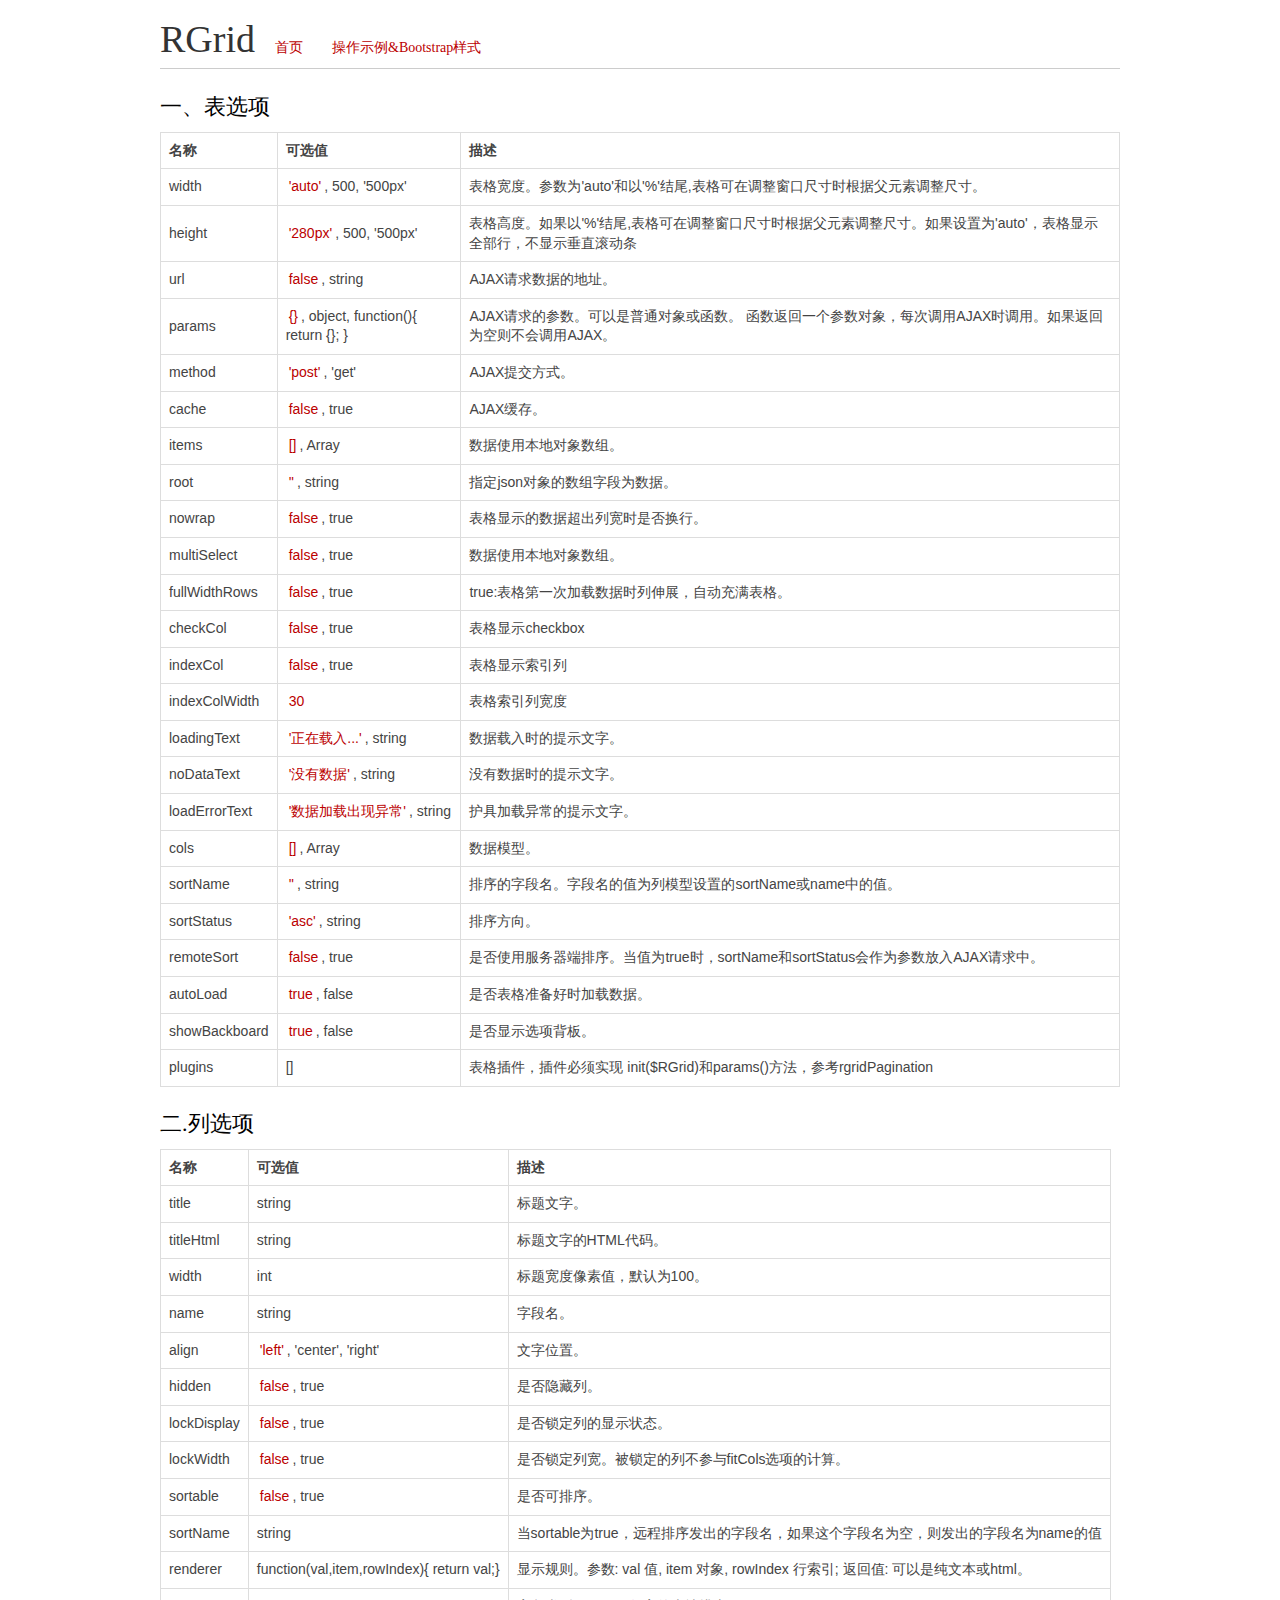
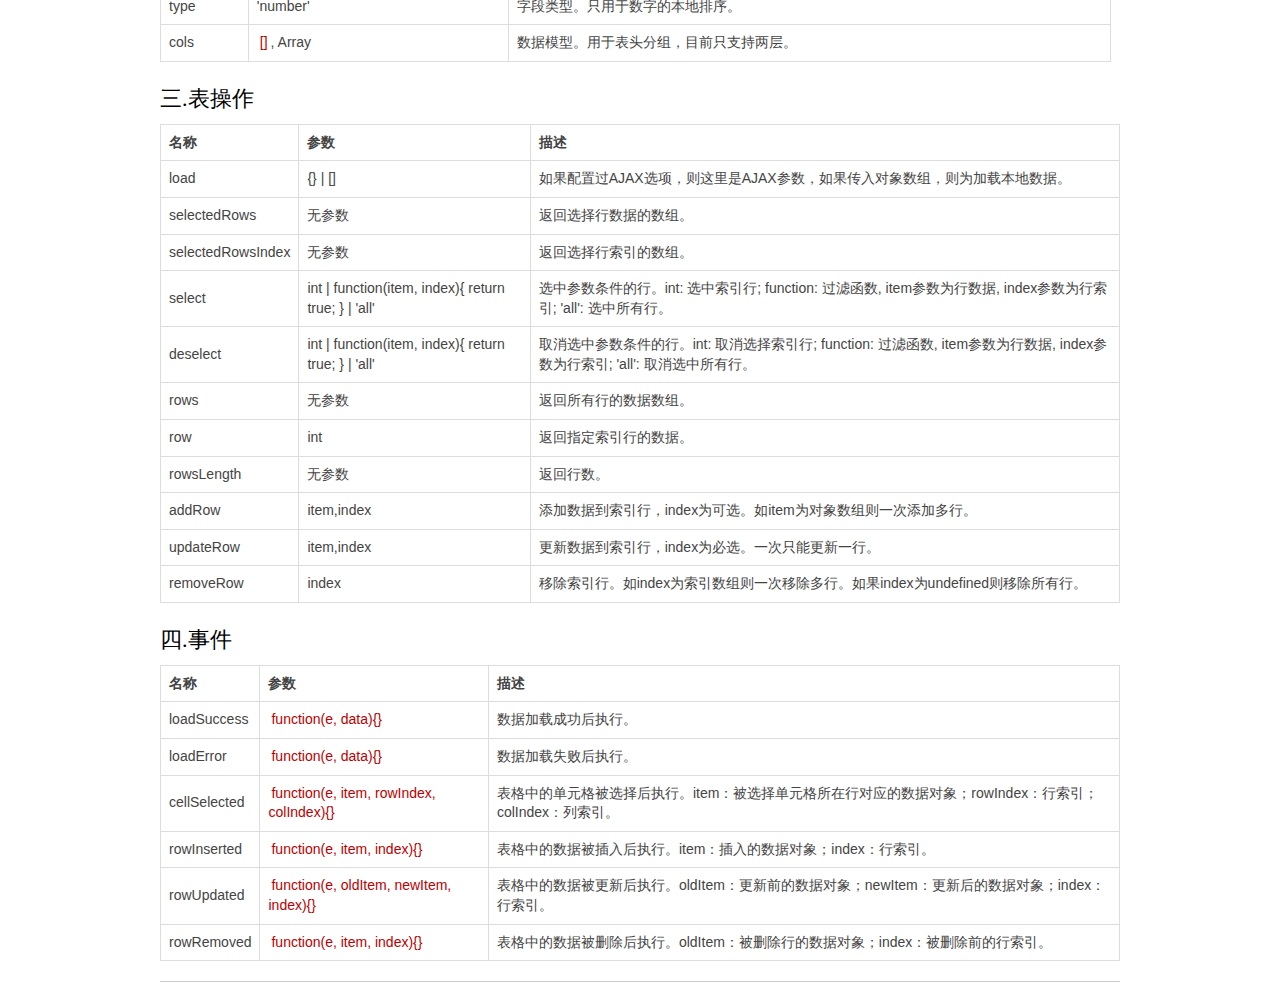
<file: libs/rgrid/examples/api.html>
<!DOCTYPE html>
<!--[if lt IE 7]>      <html class="no-js lt-ie9 lt-ie8 lt-ie7"> <![endif]-->
<!--[if IE 7]>         <html class="no-js lt-ie9 lt-ie8"> <![endif]-->
<!--[if IE 8]>         <html class="no-js lt-ie9"> <![endif]-->
<!--[if gt IE 8]><!--> <html class="no-js"> <!--<![endif]-->
    <head>
        <meta charset="utf-8">
        <meta http-equiv="X-UA-Compatible" content="IE=edge,chrome=1">
        <title></title>
        <meta name="description" content="">
        <meta name="viewport" content="width=device-width,initial-scale=1,minimum-scale=1,maximum-scale=1">

        <link rel="stylesheet" href="css/normalize.css">
        <link rel="stylesheet" href="css/main.css">
        <link rel="stylesheet" href="css/960.css">


        <!--[if lt IE 9]>
        <script src="js/vendor/html5shiv.js"></script>
        <![endif]-->
        <script src="js/vendor/modernizr-2.6.2.min.js"></script>
    </head>
    <body>
        <header class="container_12">
			<h1 ><a class="index" href="index.html">RGrid</a> <a href="index.html" >首页</a>  <a href="examples1.html" >操作示例&Bootstrap样式</a></h1>
			<hr>
		</header>
        <main class="container_12">
            <h2 >一、表选项</h2>

            <table class="table">
                <tr>
                    <th>名称</th>
                    <th>可选值</th>
                    <th>描述</th>
                </tr>
                <tr>
                    <td>width</td>
                    <td><em>'auto'</em>, 500, '500px'</td>
                    <td>表格宽度。参数为'auto'和以'%'结尾,表格可在调整窗口尺寸时根据父元素调整尺寸。</td>
                </tr>
                <tr>
                    <td>height</td>
                    <td><em>'280px'</em>, 500, '500px'</td>
                    <td>表格高度。如果以'%'结尾,表格可在调整窗口尺寸时根据父元素调整尺寸。如果设置为'auto'，表格显示全部行，不显示垂直滚动条</td>
                </tr>
                <tr>
                    <td>url</td>
                    <td><em>false</em>, string</td>
                    <td>AJAX请求数据的地址。</td>
                </tr>
                <tr>
                    <td>params</td>
                    <td><em>{}</em>, object, function(){ return {}; }</td>
                    <td>AJAX请求的参数。可以是普通对象或函数。
                        函数返回一个参数对象，每次调用AJAX时调用。如果返回为空则不会调用AJAX。
                    </td>
                </tr>
                <tr>
                    <td>method</td>
                    <td><em>'post'</em>, 'get'</td>
                    <td>AJAX提交方式。</td>
                </tr>
                <tr>
                    <td>cache</td>
                    <td><em>false</em>, true</td>
                    <td>AJAX缓存。</td>
                </tr>
                <tr>
                    <td>items</td>
                    <td><em>[]</em>, Array</td>
                    <td>数据使用本地对象数组。</td>
                </tr>
                <tr>
                    <td>root</td>
                    <td><em>''</em>, string</td>
                    <td>指定json对象的数组字段为数据。</td>
                </tr>

                <tr>
                    <td>nowrap</td>
                    <td><em>false</em>, true</td>
                    <td>表格显示的数据超出列宽时是否换行。</td>
                </tr>
                <tr>
                    <td>multiSelect</td>
                    <td><em>false</em>, true</td>
                    <td>数据使用本地对象数组。</td>
                </tr>
                <tr>
                    <td>fullWidthRows</td>
                    <td><em>false</em>, true</td>
                    <td>true:表格第一次加载数据时列伸展，自动充满表格。</td>
                </tr>
                <tr>
                    <td>checkCol</td>
                    <td><em>false</em>, true</td>
                    <td>表格显示checkbox</td>
                </tr>
                <tr>
                    <td>indexCol</td>
                    <td><em>false</em>, true</td>
                    <td>表格显示索引列</td>
                </tr>
                <tr>
                    <td>indexColWidth</td>
                    <td><em>30</em></td>
                    <td>表格索引列宽度</td>
                </tr>
                <tr>
                    <td>loadingText</td>
                    <td><em>'正在载入...'</em>, string</td>
                    <td>数据载入时的提示文字。</td>
                </tr>
                <tr>
                    <td>noDataText</td>
                    <td><em>'没有数据'</em>, string</td>
                    <td>没有数据时的提示文字。</td>
                </tr>
                <tr>
                    <td>loadErrorText</td>
                    <td><em>'数据加载出现异常'</em>, string</td>
                    <td>护具加载异常的提示文字。</td>
                </tr>
                <tr>
                    <td>cols</td>
                    <td><em>[]</em>, Array</td>
                    <td>数据模型。</td>
                </tr>
                <tr>
                    <td>sortName</td>
                    <td><em>''</em>, string</td>
                    <td>排序的字段名。字段名的值为列模型设置的sortName或name中的值。</td>
                </tr>
                <tr>
                    <td>sortStatus</td>
                    <td><em>'asc'</em>, string</td>
                    <td>排序方向。</td>
                </tr>
                <tr>
                    <td>remoteSort</td>
                    <td><em>false</em>, true</td>
                    <td>是否使用服务器端排序。当值为true时，sortName和sortStatus会作为参数放入AJAX请求中。</td>
                </tr>
                <tr>
                    <td>autoLoad</td>
                    <td><em>true</em>, false</td>
                    <td>是否表格准备好时加载数据。</td>
                </tr>
                <tr>
                    <td>showBackboard</td>
                    <td><em>true</em>, false</td>
                    <td>是否显示选项背板。</td>
                </tr>
                <tr>
                    <td>plugins</td>
                    <td>[]</td>
                    <td>表格插件，插件必须实现 init($RGrid)和params()方法，参考rgridPagination</td>
                </tr>
            </table>


            <h2>二.列选项</h2>
            <table class="table table-bordered">
                <tr>
                    <th>名称</th>
                    <th>可选值</th>
                    <th>描述</th>
                </tr>
                <tr>
                    <td>title</td>
                    <td>string</td>
                    <td>标题文字。</td>
                </tr>
                <tr>
                    <td>titleHtml</td>
                    <td>string</td>
                    <td>标题文字的HTML代码。</td>
                </tr>
                <tr>
                    <td>width</td>
                    <td>int</td>
                    <td>标题宽度像素值，默认为100。</td>
                </tr>
                <tr>
                    <td>name</td>
                    <td>string</td>
                    <td>字段名。</td>
                </tr>

                <tr>
                    <td>align</td>
                    <td><em>'left'</em>, 'center', 'right'</td>
                    <td>文字位置。</td>
                </tr>
                <tr>
                    <td>hidden</td>
                    <td><em>false</em>, true</td>
                    <td>是否隐藏列。</td>
                </tr>
                <tr>
                    <td>lockDisplay</td>
                    <td><em>false</em>, true</td>
                    <td>是否锁定列的显示状态。</td>
                </tr>
                <tr>
                    <td>lockWidth</td>
                    <td><em>false</em>, true</td>
                    <td>是否锁定列宽。被锁定的列不参与fitCols选项的计算。</td>
                </tr>
                <tr>
                    <td>sortable</td>
                    <td><em>false</em>, true</td>
                    <td>是否可排序。</td>
                </tr>
                <tr>
                    <td>sortName</td>
                    <td>string</td>
                    <td>当sortable为true，远程排序发出的字段名，如果这个字段名为空，则发出的字段名为name的值</td>
                </tr>
                <tr>
                    <td>renderer</td>
                    <td>function(val,item,rowIndex){ return val;}</td>
                    <td>显示规则。参数: val 值, item 对象, rowIndex 行索引;
                        返回值: 可以是纯文本或html。
                    </td>
                </tr>
                <tr>
                    <td>type</td>
                    <td>'number'</td>
                    <td>字段类型。只用于数字的本地排序。</td>
                </tr>
                <tr>
                    <td>cols</td>
                    <td><em>[]</em>, Array</td>
                    <td>数据模型。用于表头分组，目前只支持两层。</td>
                </tr>
            </table>

            <h2>三.表操作</h2>
            <table class="table table-bordered">
                <tr>
                    <th>名称</th>
                    <th>参数</th>
                    <th>描述</th>
                </tr>
                <tr>
                    <td>load</td>
                    <td>{} | []</td>
                    <td>如果配置过AJAX选项，则这里是AJAX参数，如果传入对象数组，则为加载本地数据。</td>
                </tr>
                <tr>
                    <td>selectedRows</td>
                    <td>无参数</td>
                    <td>返回选择行数据的数组。</td>
                </tr>
                <tr>
                    <td>selectedRowsIndex</td>
                    <td>无参数</td>
                    <td>返回选择行索引的数组。</td>
                </tr>
                <tr>
                    <td>select</td>
                    <td>int | function(item, index){ return true; } | 'all'</td>
                    <td>选中参数条件的行。int: 选中索引行; function: 过滤函数, item参数为行数据, index参数为行索引; 'all': 选中所有行。</td>
                </tr>
                <tr>
                    <td>deselect</td>
                    <td>int | function(item, index){ return true; } | 'all'</td>
                    <td>取消选中参数条件的行。int: 取消选择索引行; function: 过滤函数, item参数为行数据, index参数为行索引; 'all': 取消选中所有行。</td>
                </tr>
                <tr>
                    <td>rows</td>
                    <td>无参数</td>
                    <td>返回所有行的数据数组。</td>
                </tr>
                <tr>
                    <td>row</td>
                    <td>int</td>
                    <td>返回指定索引行的数据。</td>
                </tr>
                <tr>
                    <td>rowsLength</td>
                    <td>无参数</td>
                    <td>返回行数。</td>
                </tr>
                <tr>
                    <td>addRow</td>
                    <td>item,index</td>
                    <td>添加数据到索引行，index为可选。如item为对象数组则一次添加多行。</td>
                </tr>
                <tr>
                    <td>updateRow</td>
                    <td>item,index</td>
                    <td>更新数据到索引行，index为必选。一次只能更新一行。</td>
                </tr>
                <tr>
                    <td>removeRow</td>
                    <td>index</td>
                    <td>移除索引行。如index为索引数组则一次移除多行。如果index为undefined则移除所有行。</td>
                </tr>
            </table>

            <h2>四.事件</h2>
            <table class="table table-bordered">
                <tr>
                    <th>名称</th>
                    <th>参数</th>
                    <th>描述</th>
                </tr>
                <tr>
                    <td>loadSuccess</td>
                    <td><em>function(e, data){}</em></td>
                    <td>数据加载成功后执行。</td>
                </tr>
                <tr>
                    <td>loadError</td>
                    <td><em>function(e, data){}</em></td>
                    <td>数据加载失败后执行。</td>
                </tr>
                <tr>
                    <td>cellSelected</td>
                    <td><em>function(e, item, rowIndex, colIndex){}</em></td>
                    <td>
                        表格中的单元格被选择后执行。item：被选择单元格所在行对应的数据对象；rowIndex：行索引；colIndex：列索引。
                    </td>
                </tr>
                <tr>
                    <td>rowInserted</td>
                    <td><em>function(e, item, index){}</em></td>
                    <td>
                        表格中的数据被插入后执行。item：插入的数据对象；index：行索引。
                    </td>
                </tr>
                <tr>
                    <td>rowUpdated</td>
                    <td><em>function(e, oldItem, newItem, index){}</em></td>
                    <td>
                        表格中的数据被更新后执行。oldItem：更新前的数据对象；newItem：更新后的数据对象；index：行索引。
                    </td>
                </tr>
                <tr>
                    <td>rowRemoved</td>
                    <td><em>function(e, item, index){}</em></td>
                    <td>
                        表格中的数据被删除后执行。oldItem：被删除行的数据对象；index：被删除前的行索引。
                    </td>
                </tr>
            </table>
            <hr>
        </main>
        <script src="js/vendor/jquery-1.9.1.min.js"></script>
        <script src="js/console.js"></script>
        <script>
        </script>
    </body>
</html>
</file>
<file: libs/rgrid/examples/css/main.css>
/*
 * HTML5 Boilerplate
 *
 * What follows is the result of much research on cross-browser styling.
 * Credit left inline and big thanks to Nicolas Gallagher, Jonathan Neal,
 * Kroc Camen, and the H5BP dev community and team.
 */

/* ==========================================================================
   Base styles: opinionated defaults
   ========================================================================== */

html,
button,
input,
select,
textarea {
    color: #222;
}

body {
    font-size: 1em;
    line-height: 1.4;
}

/*
 * Remove text-shadow in selection highlight: h5bp.com/i
 * These selection declarations have to be separate.
 * Customize the background color to match your design.
 */

::-moz-selection {
    background: #b3d4fc;
    text-shadow: none;
}

::selection {
    background: #b3d4fc;
    text-shadow: none;
}

/*
 * A better looking default horizontal rule
 */

hr {
    display: block;
    height: 1px;
    border: 0;
    border-top: 1px solid #ccc;
    margin: 1em 0;
    padding: 0;
}

/*
 * Remove the gap between images and the bottom of their containers: h5bp.com/i/440
 */

img {
    vertical-align: middle;
}

/*
 * Remove default fieldset styles.
 */

fieldset {
    border: 0;
    margin: 0;
    padding: 0;
}

/*
 * Allow only vertical resizing of textareas.
 */

textarea {
    resize: vertical;
}

/* ==========================================================================
   Chrome Frame prompt
   ========================================================================== */

.chromeframe {
    margin: 0.2em 0;
    background: #ccc;
    color: #000;
    padding: 0.2em 0;
}

/* ==========================================================================
   Author's custom styles
   ========================================================================== */

html,
body{
    /*
    background-image: url(../img/pw_maze_white.png);
    background-image: -webkit-image-set(
        url(../img/pw_maze_white.png) 1x,
        url(../img/pw_maze_white_@2X.png) 2x
    );
    */
    font-family: Verdana,'Helvetica Neue',helvetica, "Hiragino Sans GB",'Microsoft YaHei', "WenQuanYi Micro Hei", sans-serif;
    font-size: 14px;
    color: #444;
}

h1, h2, h3, h4, h5, h6 {
    margin: 0 0 0.4em 0;
    line-height: 1.5;
    color: #000;
    font-family: 'Segoe UI Light','Segoe UI', "Hiragino Sans GB",'Microsoft JhengHei UI', "Microsoft YaHei";
    font-weight: normal;
}

h1{
    margin: 20px 0 10px;
    font-size: 38px;
    line-height: 1;
}



h1 a{
    font-family:  "Hiragino Sans GB",'Microsoft YaHei', "WenQuanYi Micro Hei";
    margin: 0 10px;
    color: #b00;
    font-size: 14px;
    line-height: 1;
    text-decoration: none;
}

h1 a:hover{
    text-decoration: underline;

}

h1 a.index{
    margin: 0;
    font-size: 38px;
    color: #333;
    font-family:  Verdana;
    font-weight: normal;
    line-height: 1;
}

h2{
    font-size: 22px;
}
h3{
    font-size: 16px;
}

hr{
    margin: 10px 0 20px 0 ;
}
p{
    line-height: 1.8;
    text-indent: 2em;
}

em {
    color: #b00;
    font-style: normal;
    margin: 0 3px;

}

.well{
    margin: 10px 0 0 0;
    padding: 10px;
    background: #f4f4f4;
    border: 1px solid #ddd;
    line-height: 1.5;
    text-indent: 0;
}

.table {
    margin-bottom: 20px;
}
.table td, .table th{
    padding: 8px;
    border: 1px solid rgb(221, 221, 221);
    text-align: left;
}







/* ==========================================================================
   Helper classes
   ========================================================================== */

/*
 * Image replacement
 */

.ir {
    background-color: transparent;
    border: 0;
    overflow: hidden;
    /* IE 6/7 fallback */
    *text-indent: -9999px;
}

.ir:before {
    content: "";
    display: block;
    width: 0;
    height: 150%;
}

/*
 * Hide from both screenreaders and browsers: h5bp.com/u
 */

.hidden {
    display: none !important;
    visibility: hidden;
}

/*
 * Hide only visually, but have it available for screenreaders: h5bp.com/v
 */

.visuallyhidden {
    border: 0;
    clip: rect(0 0 0 0);
    height: 1px;
    margin: -1px;
    overflow: hidden;
    padding: 0;
    position: absolute;
    width: 1px;
}

/*
 * Extends the .visuallyhidden class to allow the element to be focusable
 * when navigated to via the keyboard: h5bp.com/p
 */

.visuallyhidden.focusable:active,
.visuallyhidden.focusable:focus {
    clip: auto;
    height: auto;
    margin: 0;
    overflow: visible;
    position: static;
    width: auto;
}

/*
 * Hide visually and from screenreaders, but maintain layout
 */

.invisible {
    visibility: hidden;
}

/*
 * Clearfix: contain floats
 *
 * For modern browsers
 * 1. The space content is one way to avoid an Opera bug when the
 *    `contenteditable` attribute is included anywhere else in the document.
 *    Otherwise it causes space to appear at the top and bottom of elements
 *    that receive the `clearfix` class.
 * 2. The use of `table` rather than `block` is only necessary if using
 *    `:before` to contain the top-margins of child elements.
 */

.clearfix:before,
.clearfix:after {
    content: " "; /* 1 */
    display: table; /* 2 */
}

.clearfix:after {
    clear: both;
}

/*
 * For IE 6/7 only
 * Include this rule to trigger hasLayout and contain floats.
 */

.clearfix {
    *zoom: 1;
}

/* ==========================================================================
   EXAMPLE Media Queries for Responsive Design.
   Theses examples override the primary ('mobile first') styles.
   Modify as content requires.
   ========================================================================== */

@media only screen and (min-width: 35em) {
    /* Style adjustments for viewports that meet the condition */
}

@media print,
       (-o-min-device-pixel-ratio: 5/4),
       (-webkit-min-device-pixel-ratio: 1.25),
       (min-resolution: 120dpi) {
    /* Style adjustments for high resolution devices */
}

/* ==========================================================================
   Print styles.
   Inlined to avoid required HTTP connection: h5bp.com/r
   ========================================================================== */

@media print {
    * {
        background: transparent !important;
        color: #000 !important; /* Black prints faster: h5bp.com/s */
        box-shadow: none !important;
        text-shadow: none !important;
    }

    a,
    a:visited {
        text-decoration: underline;
    }

    a[href]:after {
        content: " (" attr(href) ")";
    }

    abbr[title]:after {
        content: " (" attr(title) ")";
    }

    /*
     * Don't show links for images, or javascript/internal links
     */

    .ir a:after,
    a[href^="javascript:"]:after,
    a[href^="#"]:after {
        content: "";
    }

    pre,
    blockquote {
        border: 1px solid #999;
        page-break-inside: avoid;
    }

    thead {
        display: table-header-group; /* h5bp.com/t */
    }

    tr,
    img {
        page-break-inside: avoid;
    }

    img {
        max-width: 100% !important;
    }

    @page {
        margin: 0.5cm;
    }

    p,
    h2,
    h3 {
        orphans: 3;
        widows: 3;
    }

    h2,
    h3 {
        page-break-after: avoid;
    }
}
</file>
<file: libs/rgrid/examples/css/960.css>
/*
  960 Grid System ~ Core CSS.
  Learn more ~ http://960.gs/

  Licensed under GPL and MIT.
*/

/*
  Forces backgrounds to span full width,
  even if there is horizontal scrolling.
  Increase this if your layout is wider.

  Note: IE6 works fine without this fix.
*/

body {
  min-width: 960px;
}

/* `Container
----------------------------------------------------------------------------------------------------*/

.container_12,
.container_16 {
  margin-left: auto;
  margin-right: auto;
  width: 960px;
}

/* `Grid >> Global
----------------------------------------------------------------------------------------------------*/

.grid_1,
.grid_2,
.grid_3,
.grid_4,
.grid_5,
.grid_6,
.grid_7,
.grid_8,
.grid_9,
.grid_10,
.grid_11,
.grid_12,
.grid_13,
.grid_14,
.grid_15,
.grid_16 {
  display: inline;
  float: left;
  margin-left: 10px;
  margin-right: 10px;
}

.push_1, .pull_1,
.push_2, .pull_2,
.push_3, .pull_3,
.push_4, .pull_4,
.push_5, .pull_5,
.push_6, .pull_6,
.push_7, .pull_7,
.push_8, .pull_8,
.push_9, .pull_9,
.push_10, .pull_10,
.push_11, .pull_11,
.push_12, .pull_12,
.push_13, .pull_13,
.push_14, .pull_14,
.push_15, .pull_15 {
  position: relative;
}

.container_12 .grid_3,
.container_16 .grid_4 {
  width: 220px;
}

.container_12 .grid_6,
.container_16 .grid_8 {
  width: 460px;
}

.container_12 .grid_9,
.container_16 .grid_12 {
  width: 700px;
}

.container_12 .grid_12,
.container_16 .grid_16 {
  width: 940px;
}

/* `Grid >> Children (Alpha ~ First, Omega ~ Last)
----------------------------------------------------------------------------------------------------*/

.alpha {
  margin-left: 0;
}

.omega {
  margin-right: 0;
}

/* `Grid >> 12 Columns
----------------------------------------------------------------------------------------------------*/

.container_12 .grid_1 {
  width: 60px;
}

.container_12 .grid_2 {
  width: 140px;
}

.container_12 .grid_4 {
  width: 300px;
}

.container_12 .grid_5 {
  width: 380px;
}

.container_12 .grid_7 {
  width: 540px;
}

.container_12 .grid_8 {
  width: 620px;
}

.container_12 .grid_10 {
  width: 780px;
}

.container_12 .grid_11 {
  width: 860px;
}

/* `Grid >> 16 Columns
----------------------------------------------------------------------------------------------------*/

.container_16 .grid_1 {
  width: 40px;
}

.container_16 .grid_2 {
  width: 100px;
}

.container_16 .grid_3 {
  width: 160px;
}

.container_16 .grid_5 {
  width: 280px;
}

.container_16 .grid_6 {
  width: 340px;
}

.container_16 .grid_7 {
  width: 400px;
}

.container_16 .grid_9 {
  width: 520px;
}

.container_16 .grid_10 {
  width: 580px;
}

.container_16 .grid_11 {
  width: 640px;
}

.container_16 .grid_13 {
  width: 760px;
}

.container_16 .grid_14 {
  width: 820px;
}

.container_16 .grid_15 {
  width: 880px;
}

/* `Prefix Extra Space >> Global
----------------------------------------------------------------------------------------------------*/

.container_12 .prefix_3,
.container_16 .prefix_4 {
  padding-left: 240px;
}

.container_12 .prefix_6,
.container_16 .prefix_8 {
  padding-left: 480px;
}

.container_12 .prefix_9,
.container_16 .prefix_12 {
  padding-left: 720px;
}

/* `Prefix Extra Space >> 12 Columns
----------------------------------------------------------------------------------------------------*/

.container_12 .prefix_1 {
  padding-left: 80px;
}

.container_12 .prefix_2 {
  padding-left: 160px;
}

.container_12 .prefix_4 {
  padding-left: 320px;
}

.container_12 .prefix_5 {
  padding-left: 400px;
}

.container_12 .prefix_7 {
  padding-left: 560px;
}

.container_12 .prefix_8 {
  padding-left: 640px;
}

.container_12 .prefix_10 {
  padding-left: 800px;
}

.container_12 .prefix_11 {
  padding-left: 880px;
}

/* `Prefix Extra Space >> 16 Columns
----------------------------------------------------------------------------------------------------*/

.container_16 .prefix_1 {
  padding-left: 60px;
}

.container_16 .prefix_2 {
  padding-left: 120px;
}

.container_16 .prefix_3 {
  padding-left: 180px;
}

.container_16 .prefix_5 {
  padding-left: 300px;
}

.container_16 .prefix_6 {
  padding-left: 360px;
}

.container_16 .prefix_7 {
  padding-left: 420px;
}

.container_16 .prefix_9 {
  padding-left: 540px;
}

.container_16 .prefix_10 {
  padding-left: 600px;
}

.container_16 .prefix_11 {
  padding-left: 660px;
}

.container_16 .prefix_13 {
  padding-left: 780px;
}

.container_16 .prefix_14 {
  padding-left: 840px;
}

.container_16 .prefix_15 {
  padding-left: 900px;
}

/* `Suffix Extra Space >> Global
----------------------------------------------------------------------------------------------------*/

.container_12 .suffix_3,
.container_16 .suffix_4 {
  padding-right: 240px;
}

.container_12 .suffix_6,
.container_16 .suffix_8 {
  padding-right: 480px;
}

.container_12 .suffix_9,
.container_16 .suffix_12 {
  padding-right: 720px;
}

/* `Suffix Extra Space >> 12 Columns
----------------------------------------------------------------------------------------------------*/

.container_12 .suffix_1 {
  padding-right: 80px;
}

.container_12 .suffix_2 {
  padding-right: 160px;
}

.container_12 .suffix_4 {
  padding-right: 320px;
}

.container_12 .suffix_5 {
  padding-right: 400px;
}

.container_12 .suffix_7 {
  padding-right: 560px;
}

.container_12 .suffix_8 {
  padding-right: 640px;
}

.container_12 .suffix_10 {
  padding-right: 800px;
}

.container_12 .suffix_11 {
  padding-right: 880px;
}

/* `Suffix Extra Space >> 16 Columns
----------------------------------------------------------------------------------------------------*/

.container_16 .suffix_1 {
  padding-right: 60px;
}

.container_16 .suffix_2 {
  padding-right: 120px;
}

.container_16 .suffix_3 {
  padding-right: 180px;
}

.container_16 .suffix_5 {
  padding-right: 300px;
}

.container_16 .suffix_6 {
  padding-right: 360px;
}

.container_16 .suffix_7 {
  padding-right: 420px;
}

.container_16 .suffix_9 {
  padding-right: 540px;
}

.container_16 .suffix_10 {
  padding-right: 600px;
}

.container_16 .suffix_11 {
  padding-right: 660px;
}

.container_16 .suffix_13 {
  padding-right: 780px;
}

.container_16 .suffix_14 {
  padding-right: 840px;
}

.container_16 .suffix_15 {
  padding-right: 900px;
}

/* `Push Space >> Global
----------------------------------------------------------------------------------------------------*/

.container_12 .push_3,
.container_16 .push_4 {
  left: 240px;
}

.container_12 .push_6,
.container_16 .push_8 {
  left: 480px;
}

.container_12 .push_9,
.container_16 .push_12 {
  left: 720px;
}

/* `Push Space >> 12 Columns
----------------------------------------------------------------------------------------------------*/

.container_12 .push_1 {
  left: 80px;
}

.container_12 .push_2 {
  left: 160px;
}

.container_12 .push_4 {
  left: 320px;
}

.container_12 .push_5 {
  left: 400px;
}

.container_12 .push_7 {
  left: 560px;
}

.container_12 .push_8 {
  left: 640px;
}

.container_12 .push_10 {
  left: 800px;
}

.container_12 .push_11 {
  left: 880px;
}

/* `Push Space >> 16 Columns
----------------------------------------------------------------------------------------------------*/

.container_16 .push_1 {
  left: 60px;
}

.container_16 .push_2 {
  left: 120px;
}

.container_16 .push_3 {
  left: 180px;
}

.container_16 .push_5 {
  left: 300px;
}

.container_16 .push_6 {
  left: 360px;
}

.container_16 .push_7 {
  left: 420px;
}

.container_16 .push_9 {
  left: 540px;
}

.container_16 .push_10 {
  left: 600px;
}

.container_16 .push_11 {
  left: 660px;
}

.container_16 .push_13 {
  left: 780px;
}

.container_16 .push_14 {
  left: 840px;
}

.container_16 .push_15 {
  left: 900px;
}

/* `Pull Space >> Global
----------------------------------------------------------------------------------------------------*/

.container_12 .pull_3,
.container_16 .pull_4 {
  left: -240px;
}

.container_12 .pull_6,
.container_16 .pull_8 {
  left: -480px;
}

.container_12 .pull_9,
.container_16 .pull_12 {
  left: -720px;
}

/* `Pull Space >> 12 Columns
----------------------------------------------------------------------------------------------------*/

.container_12 .pull_1 {
  left: -80px;
}

.container_12 .pull_2 {
  left: -160px;
}

.container_12 .pull_4 {
  left: -320px;
}

.container_12 .pull_5 {
  left: -400px;
}

.container_12 .pull_7 {
  left: -560px;
}

.container_12 .pull_8 {
  left: -640px;
}

.container_12 .pull_10 {
  left: -800px;
}

.container_12 .pull_11 {
  left: -880px;
}

/* `Pull Space >> 16 Columns
----------------------------------------------------------------------------------------------------*/

.container_16 .pull_1 {
  left: -60px;
}

.container_16 .pull_2 {
  left: -120px;
}

.container_16 .pull_3 {
  left: -180px;
}

.container_16 .pull_5 {
  left: -300px;
}

.container_16 .pull_6 {
  left: -360px;
}

.container_16 .pull_7 {
  left: -420px;
}

.container_16 .pull_9 {
  left: -540px;
}

.container_16 .pull_10 {
  left: -600px;
}

.container_16 .pull_11 {
  left: -660px;
}

.container_16 .pull_13 {
  left: -780px;
}

.container_16 .pull_14 {
  left: -840px;
}

.container_16 .pull_15 {
  left: -900px;
}

/* `Clear Floated Elements
----------------------------------------------------------------------------------------------------*/

/* http://sonspring.com/journal/clearing-floats */

.clear {
  clear: both;
  display: block;
  overflow: hidden;
  visibility: hidden;
  width: 0;
  height: 0;
}

/* http://www.yuiblog.com/blog/2010/09/27/clearfix-reloaded-overflowhidden-demystified */

.clearfix:before,
.clearfix:after,
.container_12:before,
.container_12:after,
.container_16:before,
.container_16:after {
  content: '.';
  display: block;
  overflow: hidden;
  visibility: hidden;
  font-size: 0;
  line-height: 0;
  width: 0;
  height: 0;
}

.clearfix:after,
.container_12:after,
.container_16:after {
  clear: both;
}

/*
  The following zoom:1 rule is specifically for IE6 + IE7.
  Move to separate stylesheet if invalid CSS is a problem.
*/

.clearfix,
.container_12,
.container_16 {
  zoom: 1;
}
</file>
